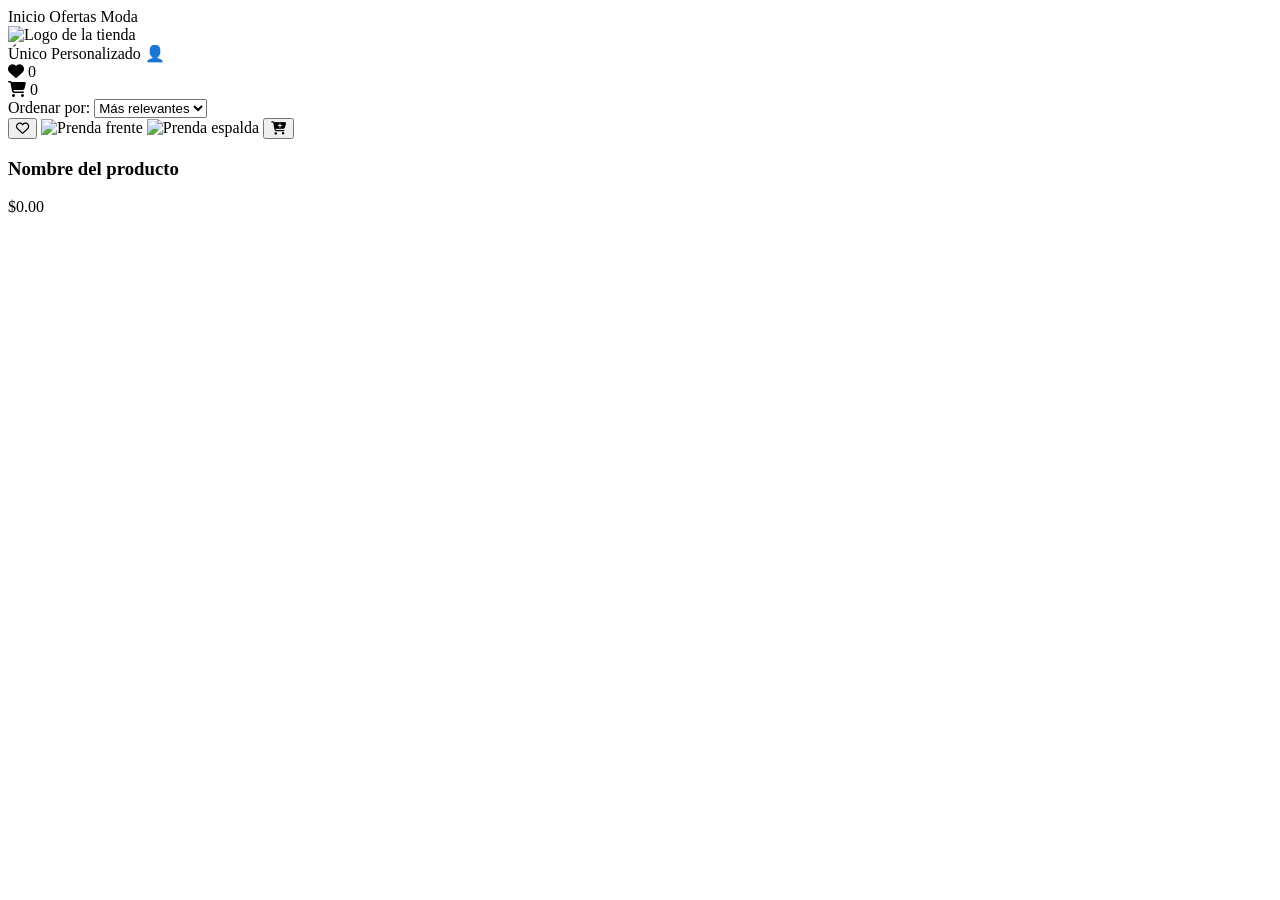
<file: shop/src/main/resources/templates/index.html>
<!DOCTYPE html>
<html lang="es" xmlns:th="http://www.thymeleaf.org">

<head>
  <meta charset="UTF-8">
  <meta name="viewport" content="width=device-width, initial-scale=1.0">
  <title>Header Metallic</title>
  <link rel="stylesheet" href="https://cdnjs.cloudflare.com/ajax/libs/font-awesome/6.5.1/css/all.min.css">
  <link rel="stylesheet" th:href="@{/css/styles.css}">
</head>

<body>

  <header class="navbar-metallic">
    <div class="nav-container">

      <nav class="nav-section nav-left">
        <a th:href="@{/index}" class="nav-item">Inicio</a>
        <span class="divider"></span>
        <a th:href="@{/ofertas}" class="nav-item">Ofertas</a>
        <span class="divider"></span>
        <a th:href="@{/moda}" class="nav-item">Moda</a>
      </nav>

      <div class="logo-wrapper">
        <div class="logo-circle">
          <img th:src="@{/Imagenes/Logo.png}" alt="Logo de la tienda" class="logo-img">
        </div>
      </div>

      <nav class="nav-section nav-right">
        <a th:href="@{/unico}" class="nav-item">Único</a>
        <span class="divider"></span>
        <a th:href="@{/personalizado}" class="nav-item">Personalizado</a>

        <a th:href="@{/login}" id="user-icon" class="nav-item user-login-btn user-avatar-link">
          <span class="user-avatar">👤</span>
        </a>

        <span class="divider"></span>

        <div class="header-actions">
          <a th:href="@{/wishlist}" class="wishlist-header-btn" title="Ver mis Favoritos">
            <i class="fa-solid fa-heart"></i>
            <span class="wishlist-badge" id="wishlist-count">0</span>
          </a>

          <div class="cart-icon-container">
            <a th:href="@{/carrito}" class="cart-header-btn" title="Ver Carrito">
              <i class="fa-solid fa-cart-shopping"></i>
              <span class="cart-badge" id="cart-count">0</span>
            </a>
          </div>
        </div>
      </nav>

    </div>
  </header>

  <section class="products-container">

    <div class="barra-superior-productos">


      <div class="contador-productos"></div>

      <div class="contenedor-ordenar">
        <label for="selectOrdenar">Ordenar por:</label>
        <select id="selectOrdenar" class="select-ordenar">
          <option value="relevantes">Más relevantes</option>
          <option value="precio-bajo">Menor precio</option>
          <option value="precio-alto">Mayor precio</option>
          <option value="novedades">Novedades</option>
          <option value="mas-vendidos">Más vendidos</option>
        </select>
      </div>
    </div>

    <div class="main-content-layout">

      <div class="products-grid" id="products-grid">
        <article class="tarjeta-producto" th:each="p : ${productos}" th:data-producto-id="${p.id}"
          th:data-variante-id="${p.variantes != null and !p.variantes.isEmpty() ? p.variantes[0].id : 1}"
          th:data-genero="${p.genero != null ? p.genero.name().toLowerCase() : ''}"
          th:data-estado="${p.esNovedad ? 'novedades' : (p.esOferta ? 'ofertas' : 'normal')}"
          th:data-categoria="${p.categoria != null ? p.categoria.toLowerCase() : ''}" th:data-precio="${p.precioFinal}"
          th:data-corte="${p.tipoCorte != null ? p.tipoCorte.name().toLowerCase() : ''}"
          th:data-material="${p.materialPrincipal != null ? p.materialPrincipal.toLowerCase() : ''}"
          th:data-estampado="${p.tipoEstampado != null ? p.tipoEstampado.name().toLowerCase() : ''}"
          th:data-temporada="${p.temporada != null ? p.temporada.name().toLowerCase() : ''}">

          <div class="product-image-box">
            <button class="action-btn wishlist-btn" title="Añadir a Favoritos" type="button">
              <i class="fa-regular fa-heart"></i>
            </button>

            <img th:if="${p.imagenFrente != null and !p.imagenFrente.isEmpty()}" th:src="${p.imagenFrente}"
              alt="Prenda frente" class="product-png product-front" />

            <img th:if="${p.imagenEspalda != null and !p.imagenEspalda.isEmpty()}" th:src="${p.imagenEspalda}"
              alt="Prenda espalda" class="product-png product-back" />

            <button class="action-btn add-to-cart-btn" title="Añadir al Carrito" type="button">
              <i class="fa-solid fa-cart-plus"></i>
            </button>
          </div>

          <div class="product-info">
            <h3 class="product-name" th:text="${p.nombre}">Nombre del producto</h3>
            <span class="product-price" th:text="${'$' + p.precioFinal}">$0.00</span>
          </div>
        </article>
      </div>

    </div>
  </section>

  <script th:src="@{/js/E-commerce.js}"></script>

</body>

</html>
</file>
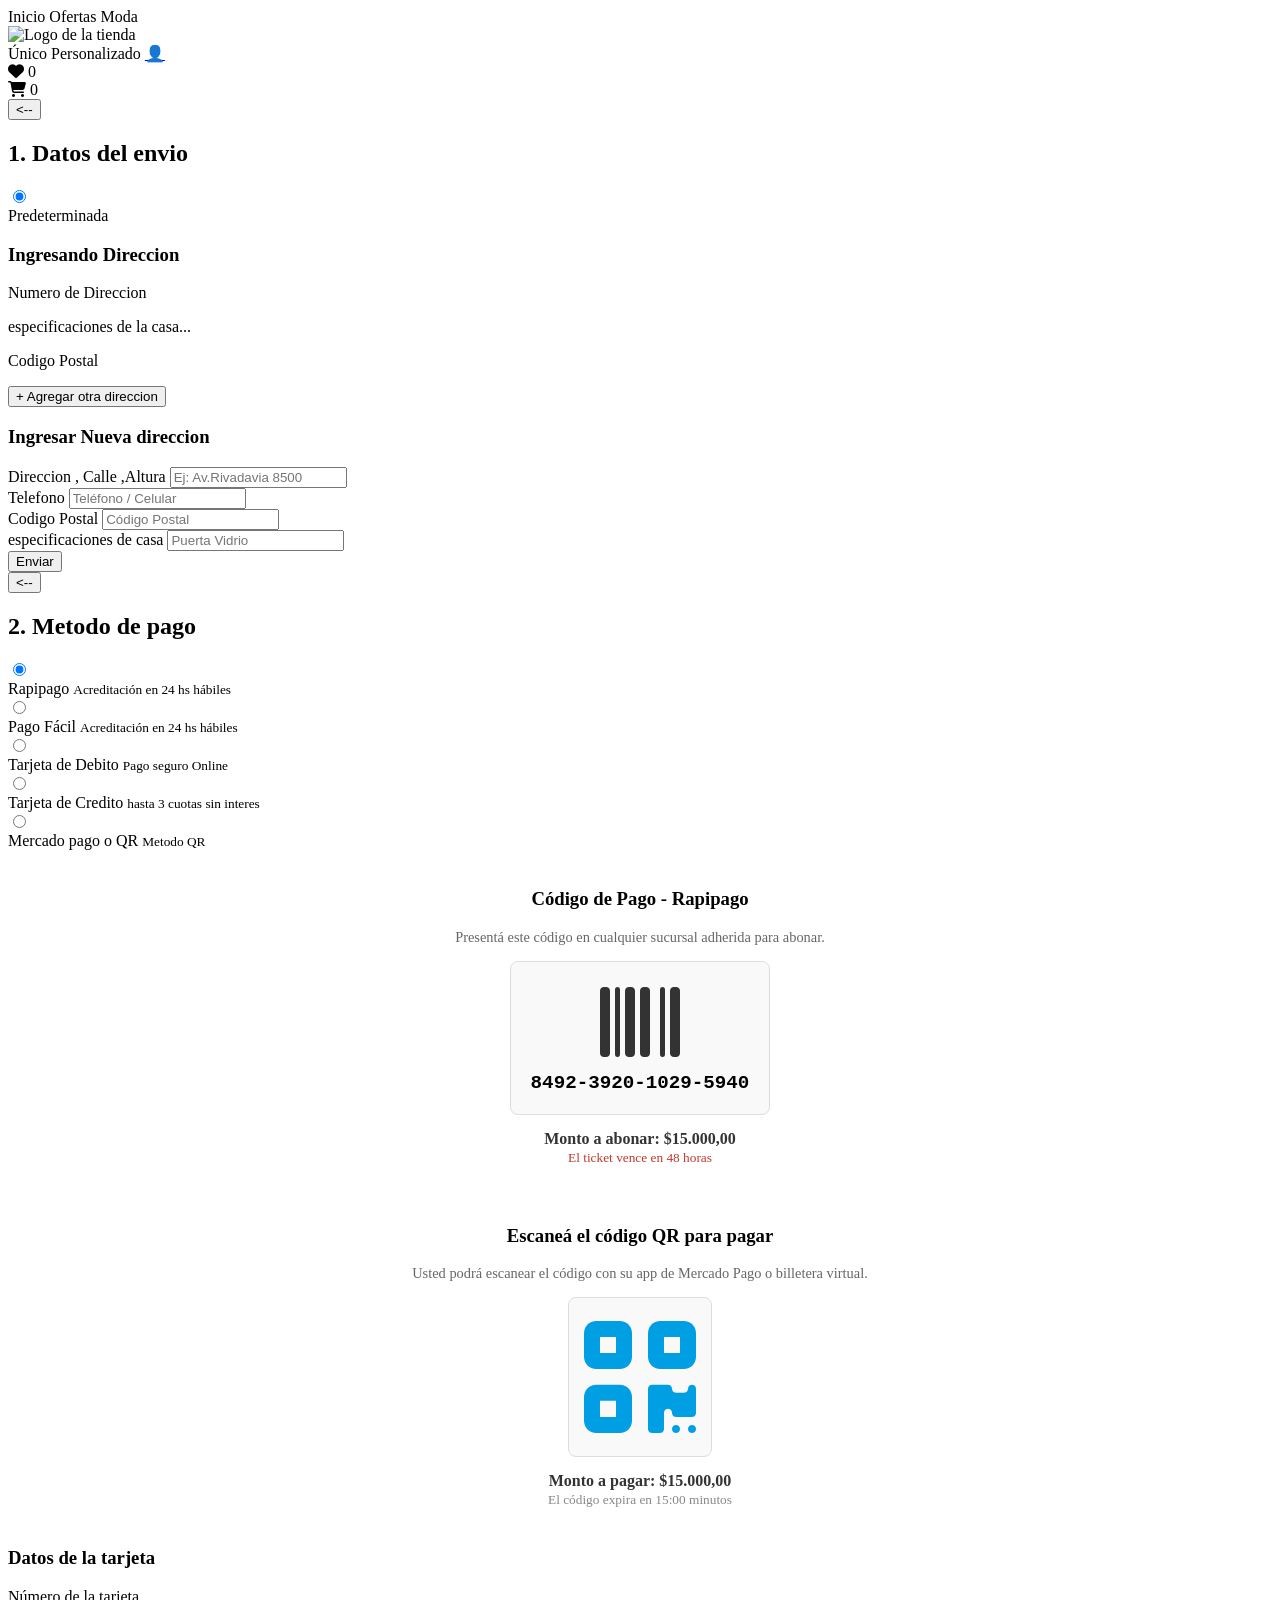
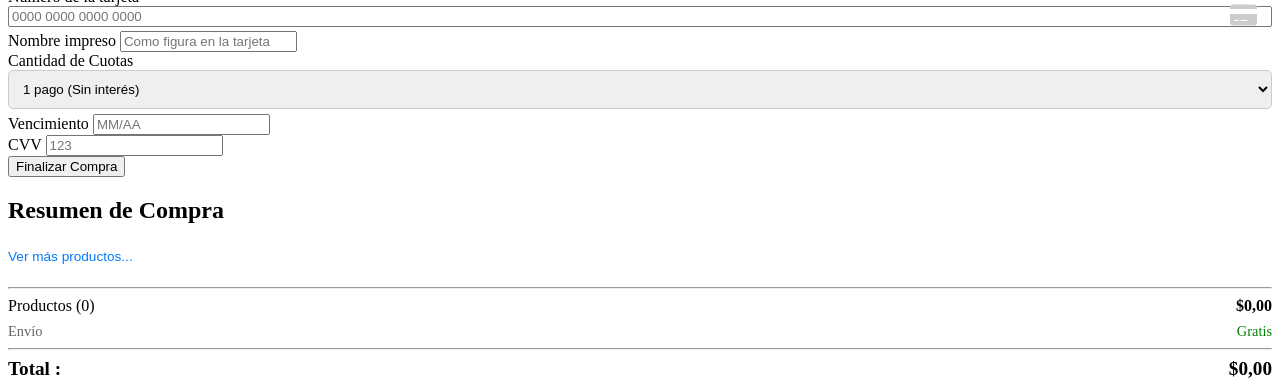
<file: shop/src/main/resources/templates/checkout.html>
<!DOCTYPE html>
<html lang="es">

<head>
    <meta charset="UTF-8">
    <meta name="viewport" content="width=device-width, initial-scale=1.0">
    <title>Sistema de pago</title>
    <link rel="stylesheet" href="https://cdnjs.cloudflare.com/ajax/libs/font-awesome/6.5.1/css/all.min.css">
    <link rel="stylesheet" th:href="@{/css/styles.css}">
    <link rel="stylesheet" th:href="@{/css/checkout.css}">
</head>

<body>
    <header class="navbar-metallic">
        <div class="nav-container">
            <nav class="nav-section nav-left">
                <a th:href="@{/index}" class="nav-item">Inicio</a>
                <span class="divider"></span>
                <a th:href="@{/ofertas}" class="nav-item">Ofertas</a>
                <span class="divider"></span>
                <a th:href="@{/moda}" class="nav-item">Moda</a>
            </nav>

            <div class="logo-wrapper">
                <div class="logo-circle">
                    <img th:src="@{/Imagenes/Logo.png}" alt="Logo de la tienda" class="logo-img">
                </div>
            </div>

            <nav class="nav-section nav-right">
                <a th:href="@{/unico}" class="nav-item">Único</a>
                <span class="divider"></span>
                <a th:href="@{/personalizado}" class="nav-item">Personalizado</a>
                <a href="#" id="user-icon" class="nav-item user-login-btn">
                    <span class="user-avatar">👤</span>
                </a>
                <span class="divider"></span>

                <div class="header-actions">
                    <a th:href="@{/wishlist}" class="wishlist-header-btn" title="Ver mis Favoritos">
                        <i class="fa-solid fa-heart"></i>
                        <span class="wishlist-badge" id="wishlist-count">0</span>
                    </a>

                    <div class="cart-icon-container">
                        <a th:href="@{/carrito}" class="cart-header-btn" title="Ver Carrito">
                            <i class="fa-solid fa-cart-shopping"></i>
                            <span class="cart-badge" id="cart-count">0</span>
                        </a>
                    </div>
                </div>
            </nav>
        </div>
    </header>

    <main class="checkout-container">
        <section class="checkout-forms">

            <div class="checkout-card" id="card-envio">
                <button class="atras" id="btn-atras" type="button"> <-- </button>
                        <h2>1. Datos del envio</h2>

                        <div class="direcciones-grid">
                            <label class="direccion-card checked">
                                <input type="radio" name="opcion-direccion" value="registrada" checked>
                                <div class="direccion-info">
                                    <span class="tag-predeterminada">Predeterminada</span>
                                    <h3>Ingresando Direccion</h3>
                                    <p>Numero de Direccion</p>
                                    <p>especificaciones de la casa...</p>
                                    <p>Codigo Postal</p>
                                </div>
                            </label>

                            <button type="button" id="btn-nueva-direccion" class="direccion-card-btn">
                                <span class="icon-mas">+</span>
                                <span>Agregar otra direccion</span>
                            </button>
                        </div>

                        <div class="form-nueva-dir oculto" id="seccion-nueva-dir">
                            <h3>Ingresar Nueva direccion</h3>
                            <div class="form-grid">
                                <div class="form-group">
                                    <label for="calle"> Direccion , Calle ,Altura</label>
                                    <input type="text" id="calle" placeholder="Ej: Av.Rivadavia 8500">
                                </div>
                                <div class="form-group">
                                    <label for="telefono">Telefono</label>
                                    <input type="text" id="telefono" placeholder="Teléfono / Celular">
                                </div>
                                <div class="form-group">
                                    <label for="codPostal"> Codigo Postal</label>
                                    <input type="text" id="codPostal" placeholder="Código Postal">
                                </div>

                                <div class="form-group">
                                    <label for="especificaciones-casa"> especificaciones de casa</label>
                                    <input type="text" id="especificaciones-casa" placeholder="Puerta Vidrio">
                                </div>
                            </div>
                        </div>

                        <button class="enviar" type="button" id="btn-enviar-envio">Enviar</button>
            </div>

            <div class="checkout-card oculto" id="card-pago">
                <button class="atras" id="btn-volver-envio" type="button"> <-- </button>
                        <h2>2. Metodo de pago</h2>

                        <div class="pago-opciones">
                            <label class="pago-box">
                                <input type="radio" name="metodo-pago" value="RAPIPAGO" checked>
                                <div class="pago-content">
                                    <span>Rapipago</span>
                                    <small>Acreditación en 24 hs hábiles</small>
                                </div>
                            </label>

                            <label class="pago-box">
                                <input type="radio" name="metodo-pago" value="PAGOFACIL">
                                <div class="pago-content">
                                    <span>Pago Fácil</span>
                                    <small>Acreditación en 24 hs hábiles</small>
                                </div>
                            </label>

                            <label class="pago-box">
                                <input type="radio" name="metodo-pago" value="DEBITO">
                                <div class="pago-content">
                                    <span>Tarjeta de Debito</span>
                                    <small>Pago seguro Online</small>
                                </div>
                            </label>

                            <label class="pago-box">
                                <input type="radio" name="metodo-pago" value="CREDITO">
                                <div class="pago-content">
                                    <span>Tarjeta de Credito</span>
                                    <small>hasta 3 cuotas sin interes</small>
                                </div>
                            </label>

                            <label class="pago-box">
                                <input type="radio" name="metodo-pago" value="QR">
                                <div class="pago-content">
                                    <span>Mercado pago o QR</span>
                                    <small>Metodo QR </small>
                                </div>
                            </label>
                        </div>

                        <div class="form-tarjeta" id="seccion-efectivo" style="text-align: center; padding: 20px;">
                            <h3 id="titulo-red-efectivo">Código de Pago - Rapipago</h3>
                            <p style="color: #666; font-size: 0.9rem; margin-bottom: 15px;">Presentá este código en
                                cualquier sucursal adherida para abonar.</p>

                            <div
                                style="background: #f9f9f9; padding: 20px; border-radius: 8px; display: inline-block; border: 1px solid #ddd;">
                                <i class="fa-solid fa-barcode" style="font-size: 5rem; color: #333;"></i>
                                <span id="codigo-barras-texto"
                                    style="font-family: monospace; font-size: 1.2rem; font-weight: bold; display: block; margin-top: 10px; color: #000;">8492-3920-1029-5940</span>
                            </div>

                            <div style="margin-top: 15px;">
                                <span style="font-weight: bold; color: #333; display: block;">Monto a abonar:
                                    $15.000,00</span>
                                <small style="color: #c0392b;">El ticket vence en 48 horas</small>
                            </div>
                        </div>

                        <div class="form-tarjeta oculto" id="seccion-qr" style="text-align: center; padding: 20px;">
                            <h3>Escaneá el código QR para pagar</h3>
                            <p style="color: #666; font-size: 0.9rem; margin-bottom: 15px;">Usted podrá escanear el
                                código con su app de Mercado Pago o billetera virtual.</p>
                            <div
                                style="background: #f9f9f9; padding: 15px; border-radius: 8px; display: inline-block; border: 1px solid #ddd;">
                                <i class="fa-solid fa-qrcode" style="font-size: 8rem; color: #009ee3;"></i>
                            </div>
                            <div style="margin-top: 15px;">
                                <span style="font-weight: bold; color: #333; display: block;">Monto a pagar:
                                    $15.000,00</span>
                                <small style="color: #888;">El código expira en 15:00 minutos</small>
                            </div>
                        </div>

                        <div class="form-tarjeta oculto" id="formulario-tarjeta">
                            <h3>Datos de la tarjeta</h3>

                            <div class="form-grid">
                                <div class="form-group full-width">
                                    <label for="numero-tarjeta">Número de la tarjeta</label>
                                    <div style="position: relative; display: flex; align-items: center;">
                                        <input type="text" id="numero-tarjeta" placeholder="0000 0000 0000 0000"
                                            maxlength="19" style="width: 100%; padding-right: 45px;">
                                        <span id="icono-tarjeta-marca"
                                            style="position: absolute; right: 15px; font-size: 1.5rem; color: #ccc;">
                                            <i class="fa-solid fa-credit-card"></i>
                                        </span>
                                    </div>
                                    <small id="tipo-tarjeta-detectada"
                                        style="font-weight: bold; color: #555; display: block; margin-top: 4px;"></small>
                                </div>

                                <div class="form-group full-width">
                                    <label for="nombre-tarjeta">Nombre impreso</label>
                                    <input type="text" id="nombre-tarjeta" placeholder="Como figura en la tarjeta">
                                </div>

                                <div class="form-group full-width oculto" id="seccion-cuotas">
                                    <label for="select-cuotas">Cantidad de Cuotas</label>
                                    <select id="select-cuotas" class="form-control"
                                        style="width: 100%; padding: 10px; border-radius: 5px; border: 1px solid #ccc;">
                                        <option value="1">1 pago (Sin interés)</option>
                                        <option value="3">3 cuotas sin interés</option>
                                        <option value="6">6 cuotas</option>
                                        <option value="12">12 cuotas</option>
                                    </select>
                                    <small id="resumen-cuotas-texto"
                                        style="color: #666; display: block; margin-top: 5px;"></small>
                                </div>

                                <div class="form-group">
                                    <label for="vencimiento">Vencimiento</label>
                                    <input type="text" id="vencimiento" placeholder="MM/AA" maxlength="5">
                                </div>

                                <div class="form-group">
                                    <label for="cvv">CVV</label>
                                    <input type="password" id="cvv" placeholder="123" maxlength="4">
                                </div>
                            </div>
                        </div>

                        <button class="enviar" type="button" id="btn-finalizar-compra"> Finalizar Compra </button>
            </div>

        </section>

        <aside class="checkout-summary">
            <div class="summary-card">
                <h2>Resumen de Compra</h2>

                <div class="summary-items" id="summary-items-container">
                </div>

                <button type="button" id="btn-toggle-productos" class="oculto"
                    style="background: none; border: none; color: #007bff; cursor: pointer; padding: 5px 0; font-size: 0.85rem; margin-bottom: 10px;">
                    Ver más productos...
                </button>

                <hr>

                <div class="summary-item" style="display: flex; justify-content: space-between; margin-bottom: 8px;">
                    <span id="cantidad-productos-texto">Productos (0)</span>
                    <strong id="subtotal-texto">$0,00</strong>
                </div>

                <div class="summary-item"
                    style="display: flex; justify-content: space-between; margin-bottom: 8px; color: #666; font-size: 0.9rem;">
                    <span>Envío</span>
                    <span style="color: green;">Gratis</span>
                </div>

                <hr>

                <div class="total-row final"
                    style="display: flex; justify-content: space-between; font-size: 1.2rem; font-weight: bold;">
                    <span>Total : </span>
                    <strong id="total-final-texto">$0,00</strong>
                </div>
            </div>
        </aside>
    </main>
    <script th:src="@{/js/E-commerce.js}"></script>
    <script th:src="@{/js/descripcion.js}"></script>
    <script th:src="@{/js/checkout.js}"></script>

</body>

</html>
</file>
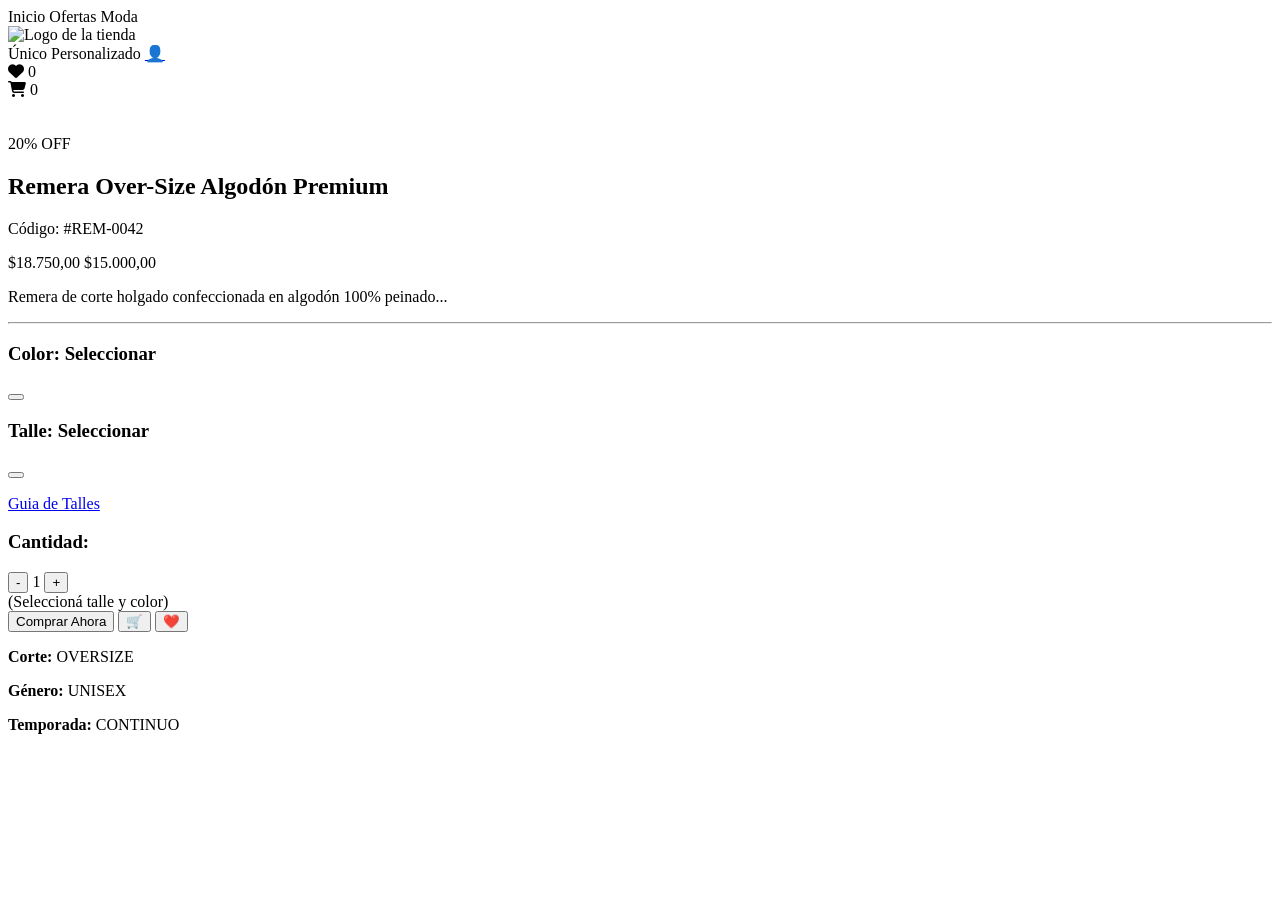
<file: shop/src/main/resources/templates/descripcion.html>
<!DOCTYPE html>
<html lang="es" xmlns:th="http://www.thymeleaf.org">

<head>
    <meta charset="UTF-8">
    <meta name="viewport" content="width=device-width, initial-scale=1.0">
    <title th:text="${producto.nombre} + ' - Tu Tienda de Ropa'">Detalle del Producto - Tu Tienda de Ropa</title>
    <link rel="stylesheet" href="https://cdnjs.cloudflare.com/ajax/libs/font-awesome/6.5.1/css/all.min.css">
    <link rel="stylesheet" th:href="@{/css/descripcion.css}">
    <link rel="stylesheet" th:href="@{/css/styles.css}">
</head>

<body>
    <header class="navbar-metallic">
        <div class="nav-container">

            <nav class="nav-section nav-left">
                <a th:href="@{/index}" class="nav-item">Inicio</a>
                <span class="divider"></span>
                <a th:href="@{/ofertas}" class="nav-item">Ofertas</a>
                <span class="divider"></span>
                <a th:href="@{/moda}" class="nav-item">Moda</a>
            </nav>

            <div class="logo-wrapper">
                <div class="logo-circle">
                    <img th:src="@{/Imagenes/Logo.png}" alt="Logo de la tienda" class="logo-img">
                </div>
            </div>

            <nav class="nav-section nav-right">
                <a th:href="@{/unico}" class="nav-item">Único</a>
                <span class="divider"></span>
                <a th:href="@{/personalizado}" class="nav-item">Personalizado</a>
                <a href="#" id="user-icon" class="nav-item user-login-btn">
                    <span class="user-avatar">👤</span>
                </a>
                <span class="divider"></span>

                <div class="header-actions">
                    <a th:href="@{/wishlist}" class="wishlist-header-btn" title="Ver mis Favoritos">
                        <i class="fa-solid fa-heart"></i>
                        <span class="wishlist-badge" id="wishlist-count">0</span>
                    </a>

                    <div class="cart-icon-container">
                        <a th:href="@{/carrito}" class="cart-header-btn" title="Ver Carrito">
                            <i class="fa-solid fa-cart-shopping"></i>
                            <span class="cart-badge" id="cart-count">0</span>
                        </a>
                    </div>
                </div>
            </nav>

        </div>
    </header>


    <main class="producto-detalle-container" th:data-producto-id="${producto.id}">

        <section class="producto-galeria">
            <div class="imagen-principal-container">
                <img id="foto-principal"
                    th:src="${producto.imagenFrente != null ? producto.imagenFrente : '/Imagenes/frente-removebg-preview.png'}"
                    th:alt="${producto.nombre}">
            </div>

            <div class="imagenes-miniaturas">
                <img th:if="${producto.imagenFrente != null}" class="miniatura activa" th:src="${producto.imagenFrente}"
                    th:alt="${producto.nombre + ' frente'}">

                <img th:if="${producto.imagenEspalda != null and !producto.imagenEspalda.isEmpty()}" class="miniatura"
                    th:src="${producto.imagenEspalda}" th:alt="${producto.nombre + ' espalda'}">
            </div>
        </section>

        <section class="producto-info">

            <div class="info-cabecera">
                <span class="tag-oferta" th:if="${producto.porcentajeDescuento > 0}"
                    th:text="${producto.porcentajeDescuento + '% OFF'}">20% OFF</span>
                <h1 th:text="${producto.nombre}">Remera Over-Size Algodón Premium</h1>
                <p class="sku" th:text="'Código: #REM-' + ${producto.id}">Código: #REM-0042</p>
            </div>

            <div class="info-precios">
                <span class="precio-viejo" th:if="${producto.porcentajeDescuento > 0}"
                    th:text="${'$' + producto.precioBase}">$18.750,00</span>
                <span class="precio-actual" th:text="${'$' + producto.getPrecioFinal()}">$15.000,00</span>
            </div>

            <p class="info-descripcion" th:text="${producto.descripcion}">
                Remera de corte holgado confeccionada en algodón 100% peinado...
            </p>

            <hr class="divisor">

            <div class="selector-grupo">
                <h3>Color: <span id="color-seleccionado">Seleccionar</span></h3>
                <div class="opciones-colores">
                    <button type="button" class="color-circulo" th:each="v, iterStat : ${producto.variantes}"
                        th:classappend="${iterStat.index == 0} ? 'activo'"
                        th:style="'background-color: ' + ${v.colorHex} + ';'" th:data-color="${v.color}"
                        th:title="${v.color}">
                    </button>
                </div>
            </div>

            <div class="selector-grupo">
                <h3>Talle: <span id="talle-seleccionado">Seleccionar</span></h3>
                <div class="opciones-talles">
                    <button type="button" class="talle-boton" th:each="v, iterStat : ${producto.variantes}"
                        th:classappend="${iterStat.index == 0} ? 'activo'" th:text="${v.talle}"
                        th:data-stock="${v.stock}">
                    </button>
                </div>
                <a href="#">
                    <p> Guia de Talles</p>
                </a>
            </div>

            <div class="selector-grupo cantidad-bloque">
                <h3>Cantidad:</h3>
                <div class="cantidad-control">
                    <button type="button" id="btn-restar">-</button>
                    <span id="cantidad-numero">1</span>
                    <button type="button" id="btn-sumar">+</button>
                </div>
                <span class="stock-disponible" id="stock-texto">(Seleccioná talle y color)</span>
            </div>

            <div class="acciones-compra">
                <button type="button" id="btn-comprar" class="btn-comprar"> Comprar Ahora </button>
                <button type="button" id="btn-agregar-carrito" class="btn-principal">🛒</button>
                <button type="button" id="btn-favorito" class="btn-corazon" title="Añadir a favoritos">❤️</button>
            </div>

            <div class="especificaciones-tecnicas">
                <p><strong>Corte:</strong> <span th:text="${producto.tipoCorte}">OVERSIZE</span></p>
                <p><strong>Género:</strong> <span th:text="${producto.genero}">UNISEX</span></p>
                <p><strong>Temporada:</strong> <span th:text="${producto.temporada}">CONTINUO</span></p>
            </div>

        </section>

    </main>

    <script th:src="@{/js/E-commerce.js}"></script>
    <script th:src="@{/js/descripcion.js}"></script>
</body>

</html>
</file>
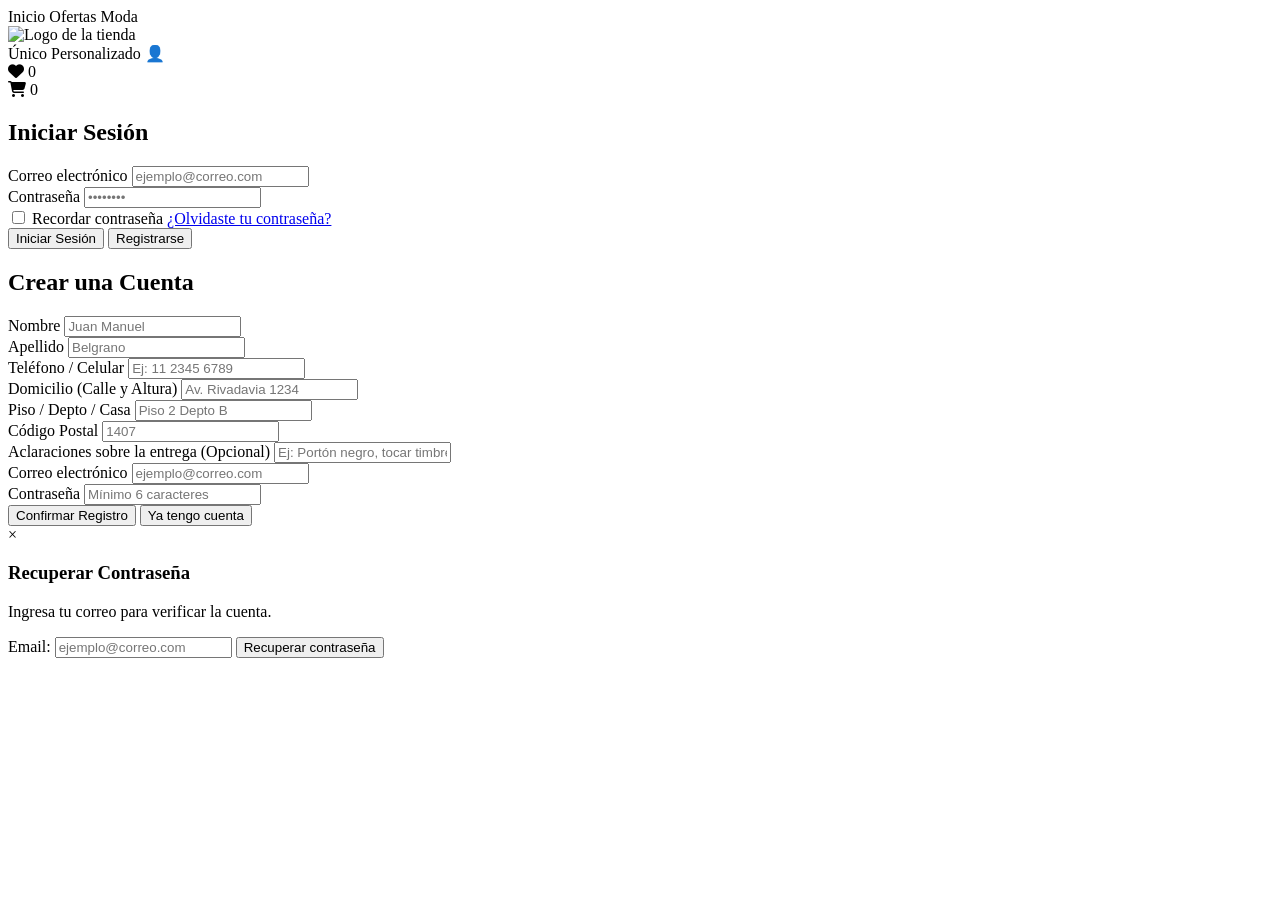
<file: shop/src/main/resources/templates/login.html>
<!DOCTYPE html>
<html lang="es">

<head>
  <meta charset="UTF-8">
  <meta name="viewport" content="width=device-width, initial-scale=1.0">
  <title>Header Metallic</title>
  <link rel="stylesheet" href="https://cdnjs.cloudflare.com/ajax/libs/font-awesome/6.5.1/css/all.min.css">
  <link rel="stylesheet" th:href="@{/css/styles.css}">
</head>

<body>

  <header class="navbar-metallic">
    <div class="nav-container">

      <nav class="nav-section nav-left">
        <a th:href="@{/index}" class="nav-item">Inicio</a>
        <span class="divider"></span>
        <a th:href="@{/ofertas}" class="nav-item">Ofertas</a>
        <span class="divider"></span>
        <a th:href="@{/moda}" class="nav-item">Moda</a>
      </nav>

      <div class="logo-wrapper">
        <div class="logo-circle">
          <img th:src="@{/Imagenes/Logo.png}" alt="Logo de la tienda" class="logo-img">
        </div>
      </div>

      <nav class="nav-section nav-right">
        <a th:href="@{/unico}" class="nav-item">Único</a>
        <span class="divider"></span>
        <a th:href="@{/personalizado}" class="nav-item">Personalizado</a>
        <a th:href="@{/login}" class="nav-item user-login-btn" id="user-icon">
          <span class="user-avatar">👤</span>
        </a>
        <span class="divider"></span>

        <div class="header-actions">
          <a th:href="@{/wishlist}" class="wishlist-header-btn" title="Ver mis Favoritos">
            <i class="fa-solid fa-heart"></i>
            <span class="wishlist-badge" id="wishlist-count">0</span>
          </a>

          <div class="cart-icon-container">
            <a th:href="@{/carrito}" class="cart-header-btn" title="Ver Carrito">
              <i class="fa-solid fa-cart-shopping"></i>
              <span class="cart-badge" id="cart-count">0</span>
            </a>
          </div>
        </div>
      </nav>

    </div>
  </header>

  <div class="login-container">

    <form class="login-card" id="form-login-view">
      <h2>Iniciar Sesión</h2>

      <div class="input-group">
        <label for="email">Correo electrónico</label>
        <input type="email" id="email" placeholder="ejemplo@correo.com" required>
      </div>

      <div class="input-group">
        <label for="password">Contraseña</label>
        <input type="password" id="password" placeholder="••••••••" required>
      </div>

      <div class="options-group">
        <label class="remember-me">
          <input type="checkbox" id="remember">
          <span>Recordar contraseña</span>
        </label>
        <a href="javascript:void(0)" class="forgot-link" id="open-recovery">¿Olvidaste tu contraseña?</a>
      </div>

      <div class="actions-group">
        <button type="submit" class="btn btn-login">Iniciar Sesión</button>
        <button type="button" class="btn btn-register" id="go-to-register">Registrarse</button>
      </div>
    </form>

    <form class="login-card oculto" id="form-register-view">
      <h2>Crear una Cuenta</h2>

      <div class="form-scroll-container">
        <div class="input-row-twin">
          <div class="input-group">
            <label for="reg-nombre">Nombre</label>
            <input type="text" id="reg-nombre" placeholder="Juan Manuel" required>
          </div>
          <div class="input-group">
            <label for="reg-apellido">Apellido</label>
            <input type="text" id="reg-apellido" placeholder="Belgrano" required>
          </div>
        </div>

        <div class="input-group">
          <label for="reg-telefono">Teléfono / Celular</label>
          <input type="tel" id="reg-telefono" placeholder="Ej: 11 2345 6789" required>
        </div>

        <div class="input-group">
          <label for="reg-domicilio">Domicilio (Calle y Altura)</label>
          <input type="text" id="reg-domicilio" placeholder="Av. Rivadavia 1234" required>
        </div>

        <div class="input-row-twin">
          <div class="input-group">
            <label for="reg-piso">Piso / Depto / Casa</label>
            <input type="text" id="reg-piso" placeholder="Piso 2 Depto B">
          </div>
          <div class="input-group">
            <label for="reg-cp">Código Postal</label>
            <input type="text" id="reg-cp" placeholder="1407" required>
          </div>
        </div>

        <div class="input-group">
          <label for="reg-descripcion">Aclaraciones sobre la entrega (Opcional)</label>
          <input type="text" id="reg-descripcion" placeholder="Ej: Portón negro, tocar timbre que no anda bien...">
        </div>

        <div class="input-group">
          <label for="reg-email">Correo electrónico</label>
          <input type="email" id="reg-email" placeholder="ejemplo@correo.com" required>
        </div>

        <div class="input-group">
          <label for="reg-password">Contraseña</label>
          <input type="password" id="reg-password" placeholder="Mínimo 6 caracteres" required>
        </div>
      </div>

      <div class="actions-group">
        <button type="submit" class="btn btn-login">Confirmar Registro</button>
        <button type="button" class="btn btn-secondary-toggle" id="go-to-login">Ya tengo cuenta</button>
      </div>
    </form>

  </div>

  <div id="recovery-modal" class="modal-overlay">
    <div class="modal-box">
      <span class="close-btn" id="close-recovery-btn">&times;</span>
      <h3>Recuperar Contraseña</h3>
      <p>Ingresa tu correo para verificar la cuenta.</p>

      <form id="recovery-form">
        <div class="input-row">
          <label for="recovery-email">Email:</label>
          <input type="email" id="recovery-email" placeholder="ejemplo@correo.com" required>
          <button type="submit" class="btn-submit">Recuperar contraseña</button>
        </div>
        <p id="recovery-message" class="response-message"></p>
      </form>
    </div>
  </div>

  <script th:src="@{/js/E-commerce.js}"></script>
  <script th:src="@{/js/login.js}"></script>
</body>

</html>
</file>
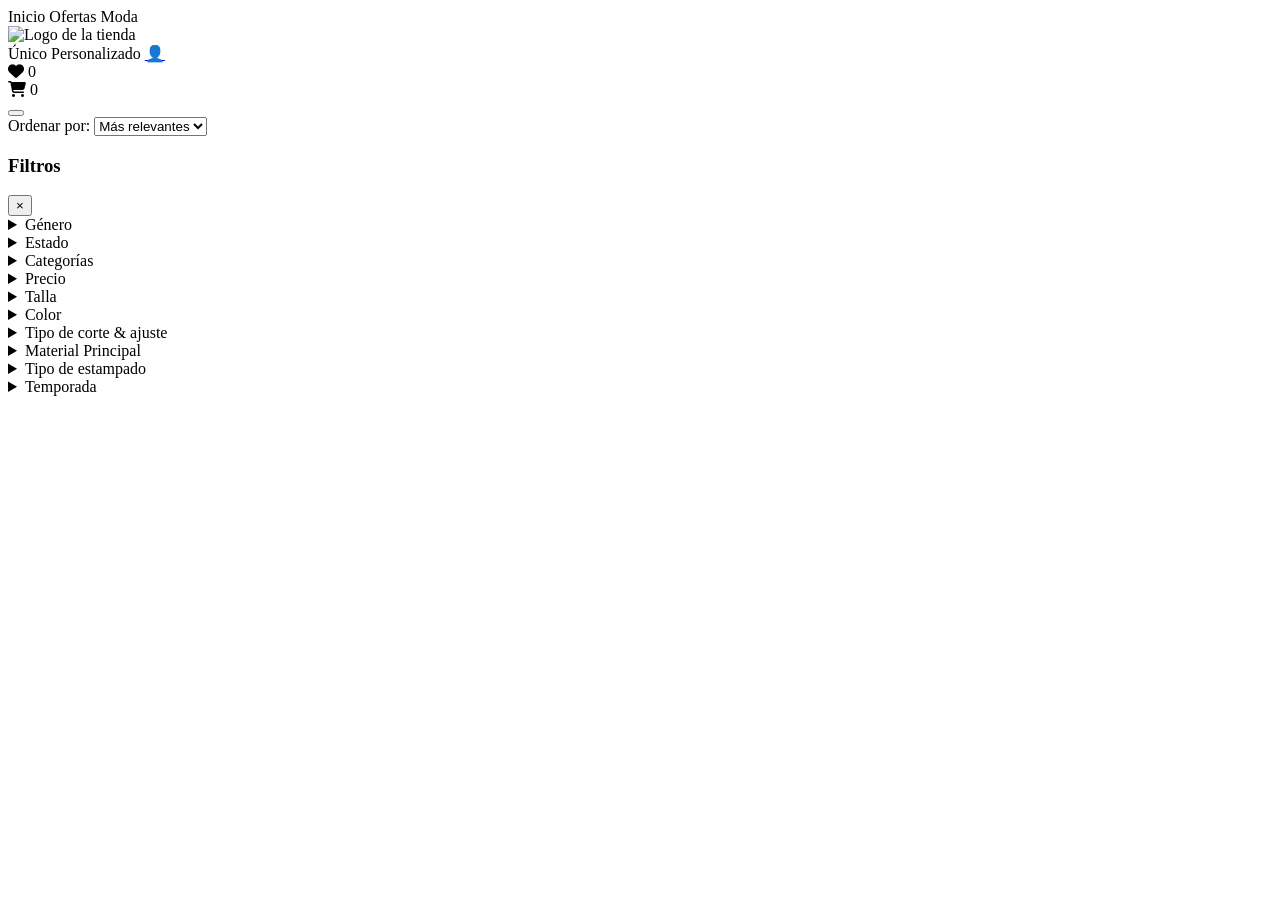
<file: shop/src/main/resources/templates/moda.html>
<!DOCTYPE html>
<html lang="es">

<head>
  <meta charset="UTF-8">
  <meta name="viewport" content="width=device-width, initial-scale=1.0">
  <title>Header Metallic</title>
  <link rel="stylesheet" href="https://cdnjs.cloudflare.com/ajax/libs/font-awesome/6.5.1/css/all.min.css">
  <link rel="stylesheet" th:href="@{/css/styles.css}">
</head>

<body>

  <header class="navbar-metallic">
    <div class="nav-container">

      <nav class="nav-section nav-left">
        <a th:href="@{/index}" class="nav-item">Inicio</a>
        <span class="divider"></span>
        <a th:href="@{/ofertas}" class="nav-item">Ofertas</a>
        <span class="divider"></span>
        <a th:href="@{/}" class="nav-item">Moda</a>
      </nav>

      <div class="logo-wrapper">
        <div class="logo-circle">
          <img th:src="@{/Imagenes/Logo.png}" alt="Logo de la tienda" class="logo-img">
        </div>
      </div>

      <nav class="nav-section nav-right">
        <a th:href="@{/unico}" class="nav-item">Único</a>
        <span class="divider"></span>
        <a th:href="@{/personalizado}" class="nav-item">Personalizado</a>
        <a href="#" id="user-icon" class="nav-item user-login-btn">
          <span class="user-avatar">👤</span>
        </a>
        <span class="divider"></span>

        <div class="header-actions">
          <a th:href="@{/wishlist}" class="wishlist-header-btn" title="Ver mis Favoritos">
            <i class="fa-solid fa-heart"></i>
            <span class="wishlist-badge" id="wishlist-count">0</span>
          </a>

          <div class="cart-icon-container">
            <a th:href="@{/carrito}" class="cart-header-btn" title="Ver Carrito">
              <i class="fa-solid fa-cart-shopping"></i>
              <span class="cart-badge" id="cart-count">0</span>
            </a>
          </div>
        </div>
      </nav>

    </div>
  </header>

  <section class="products-container">

    <div class="barra-superior-productos">
      <button class="btn-menu-filtros" aria-label="Abrir filtros">
        <span></span>
        <span></span>
        <span></span>
      </button>

      <div class="contador-productos"></div>

      <div class="contenedor-ordenar">
        <label for="selectOrdenar">Ordenar por:</label>
        <select id="selectOrdenar" class="select-ordenar">
          <option value="relevantes">Más relevantes</option>
          <option value="precio-bajo">Menor precio</option>
          <option value="precio-alto">Mayor precio</option>
          <option value="novedades">Novedades</option>
          <option value="mas-vendidos">Más vendidos</option>
        </select>
      </div>
    </div>

    <div class="main-content-layout">

      <aside class="sidebar-filtros" id="sidebarFiltros">
        <div class="sidebar-header">
          <h3>Filtros</h3>
          <button class="btn-cerrar-filtros" id="btnCerrarFiltros">&times;</button>
        </div>

        <div class="sidebar-contenido">
          <details class="grupo-filtro">
            <summary class="filtro-titulo">Género</summary>
            <div class="lista-opciones">
              <label><input type="checkbox"> Mujer</label>
              <label><input type="checkbox"> Hombre</label>
              <label><input type="checkbox"> Niños</label>
              <label><input type="checkbox"> Niñas</label>
              <label><input type="checkbox"> Bebés</label>
            </div>
          </details>

          <details class="grupo-filtro">
            <summary class="filtro-titulo">Estado</summary>
            <div class="lista-opciones">
              <label><input type="checkbox"> Ofertas</label>
              <label><input type="checkbox"> Novedades</label>
              <label><input type="checkbox"> Más vendidos</label>
            </div>
          </details>

          <details class="grupo-filtro">
            <summary class="filtro-titulo">Categorías</summary>
            <div class="lista-opciones">
              <label><input type="checkbox"> Remeras</label>
              <label><input type="checkbox"> Pantalones</label>
              <label><input type="checkbox"> Camperas</label>
            </div>
          </details>

          <details class="grupo-filtro">
            <summary class="filtro-titulo">Precio</summary>
            <div class="precio-cajas">
              <input type="number" placeholder="Mínimo" min="0" class="input-precio">
              <span>-</span>
              <input type="number" placeholder="Máximo" min="0" class="input-precio">
            </div>
          </details>

          <details class="grupo-filtro">
            <summary class="filtro-titulo">Talla</summary>
            <div class="grilla-tallas">
              <button type="button" class="btn-talla">XXS</button>
              <button type="button" class="btn-talla">XS</button>
              <button type="button" class="btn-talla">S</button>
              <button type="button" class="btn-talla">M</button>
              <button type="button" class="btn-talla">L</button>
              <button type="button" class="btn-talla">XL</button>
              <button type="button" class="btn-talla">XXL</button>
              <button type="button" class="btn-talla">XXXL</button>
              <button type="button" class="btn-talla">Unitalla</button>
            </div>
          </details>

          <details class="grupo-filtro">
            <summary class="filtro-titulo">Color</summary>
            <div class="grilla-colores">
              <span class="circulo-color color-negro" title="Negro"></span>
              <span class="circulo-color color-blanco" title="Blanco"></span>
              <span class="circulo-color color-rojo" title="Rojo"></span>
              <span class="circulo-color color-azul" title="Azul"></span>
              <span class="circulo-color color-verde" title="Verde"></span>
              <span class="circulo-color color-gris" title="Gris"></span>
            </div>
          </details>

          <details class="grupo-filtro">
            <summary class="filtro-titulo">Tipo de corte & ajuste</summary>
            <div class="lista-opciones">
              <label><input type="checkbox"> Regular</label>
              <label><input type="checkbox"> Suelto</label>
              <label><input type="checkbox"> Oversized</label>
              <label><input type="checkbox"> Ajustado</label>
            </div>
          </details>

          <details class="grupo-filtro">
            <summary class="filtro-titulo">Material Principal</summary>
            <div class="lista-opciones">
              <label><input type="checkbox"> Algodón</label>
              <label><input type="checkbox"> Poliéster</label>
              <label><input type="checkbox"> Jean</label>
              <label><input type="checkbox"> Gabardina</label>
              <div class="materiales-extra" id="materialesExtra" style="display: none;">
                <label><input type="checkbox"> Viscosa</label>
                <label><input type="checkbox"> Frisa</label>
                <label><input type="checkbox"> Lino</label>
                <label><input type="checkbox"> Microfibra</label>
                <label><input type="checkbox"> Lycra</label>
              </div>
              <button type="button" class="btn-ver-mas" id="btnVerMasMateriales">+ Ver más</button>
            </div>
          </details>

          <details class="grupo-filtro">
            <summary class="filtro-titulo">Tipo de estampado</summary>
            <div class="lista-opciones">
              <label><input type="checkbox"> Liso</label>
              <label><input type="checkbox"> Letras</label>
              <label><input type="checkbox"> Gráfico</label>
              <label><input type="checkbox"> Color combinado</label>
              <label><input type="checkbox"> A rayas</label>
              <label><input type="checkbox"> Geométrico</label>
            </div>
          </details>

          <details class="grupo-filtro">
            <summary class="filtro-titulo">Temporada</summary>
            <div class="lista-opciones">
              <label><input type="checkbox"> Verano</label>
              <label><input type="checkbox"> Invierno</label>
              <label><input type="checkbox"> Todo el año</label>
            </div>
          </details>
        </div>
      </aside>

      <div class="products-grid" id="products-grid">

      </div>
    </div>
    </div>
  </section>

  <script th:src="@{/js/E-commerce.js}"></script>
</body>

</html>
</file>
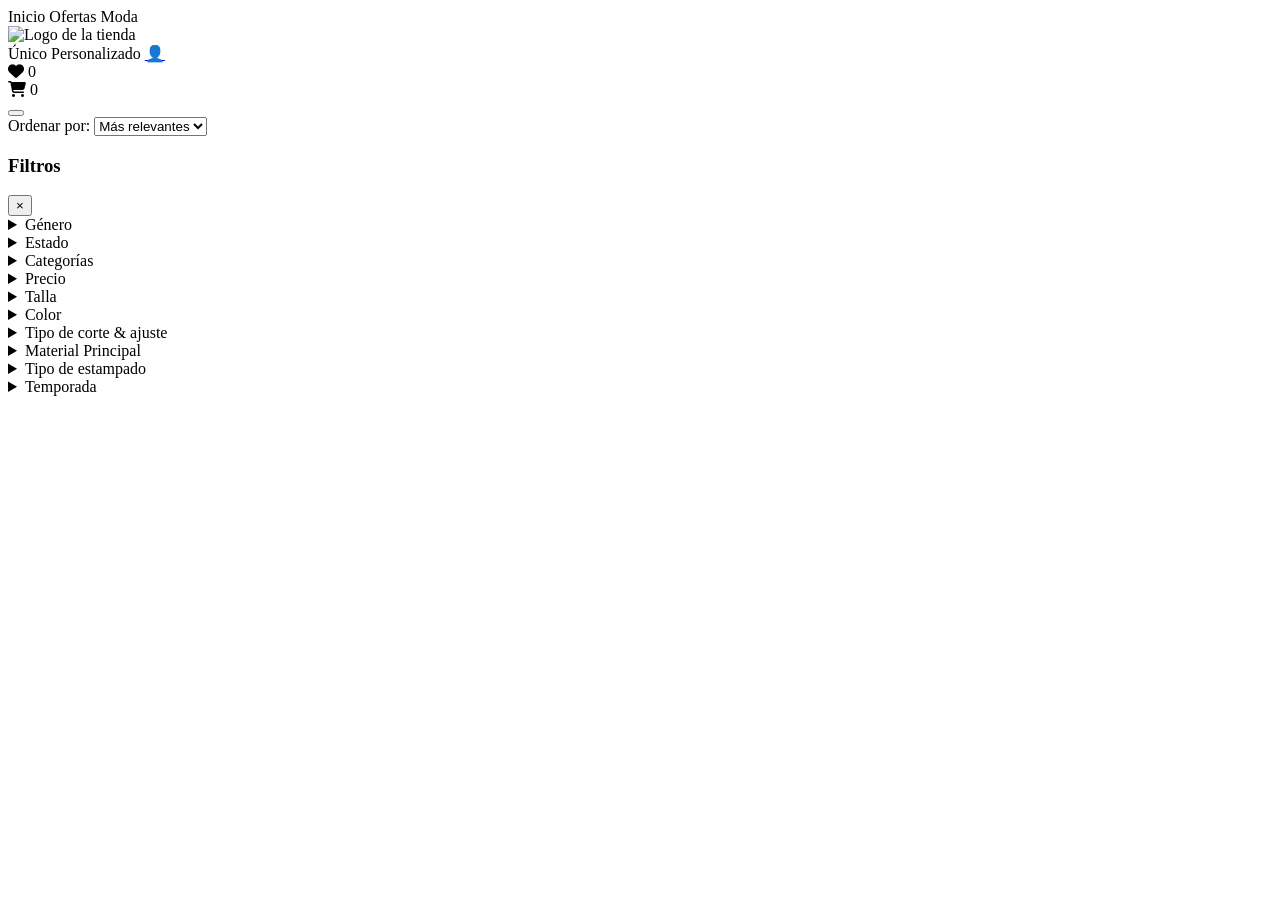
<file: shop/src/main/resources/templates/ofertas.html>
<!DOCTYPE html>
<html lang="es">

<head>
  <meta charset="UTF-8">
  <meta name="viewport" content="width=device-width, initial-scale=1.0">
  <title>Wh0</title>
  <link rel="stylesheet" href="https://cdnjs.cloudflare.com/ajax/libs/font-awesome/6.5.1/css/all.min.css">
  <link rel="stylesheet" th:href="@{/css/styles.css}">
</head>

<body>

  <header class="navbar-metallic">
    <div class="nav-container">

      <nav class="nav-section nav-left">
        <a th:href="@{/index}" class="nav-item">Inicio</a>
        <span class="divider"></span>
        <a th:href="@{/ofertas}" class="nav-item">Ofertas</a>
        <span class="divider"></span>
        <a th:href="@{/moda}" class="nav-item">Moda</a>
      </nav>

      <div class="logo-wrapper">
        <div class="logo-circle">
          <img th:src="@{/Imagenes/Logo.png}" alt="Logo de la tienda" class="logo-img">
        </div>
      </div>

      <nav class="nav-section nav-right">
        <a th:href="@{/unico}" class="nav-item">Único</a>
        <span class="divider"></span>
        <a th:href="@{/personalizado}" class="nav-item">Personalizado</a>
        <a href="#" id="user-icon" class="nav-item user-login-btn">
          <span class="user-avatar">👤</span>
        </a>
        <span class="divider"></span>

        <div class="header-actions">
          <a th:href="@{/wishlist}" class="wishlist-header-btn" title="Ver mis Favoritos">
            <i class="fa-solid fa-heart"></i>
            <span class="wishlist-badge" id="wishlist-count">0</span>
          </a>

          <div class="cart-icon-container">
            <a th:href="@{/carrito}" class="cart-header-btn" title="Ver Carrito">
              <i class="fa-solid fa-cart-shopping"></i>
              <span class="cart-badge" id="cart-count">0</span>
            </a>
          </div>
        </div>
      </nav>

    </div>
  </header>

  <section class="products-container">

    <div class="barra-superior-productos">
      <button class="btn-menu-filtros" aria-label="Abrir filtros">
        <span></span>
        <span></span>
        <span></span>
      </button>

      <div class="contador-productos"></div>

      <div class="contenedor-ordenar">
        <label for="selectOrdenar">Ordenar por:</label>
        <select id="selectOrdenar" class="select-ordenar">
          <option value="relevantes">Más relevantes</option>
          <option value="precio-bajo">Menor precio</option>
          <option value="precio-alto">Mayor precio</option>
          <option value="novedades">Novedades</option>
          <option value="mas-vendidos">Más vendidos</option>
        </select>
      </div>
    </div>

    <div class="main-content-layout">

      <aside class="sidebar-filtros" id="sidebarFiltros">
        <div class="sidebar-header">
          <h3>Filtros</h3>
          <button class="btn-cerrar-filtros" id="btnCerrarFiltros">&times;</button>
        </div>

        <div class="sidebar-contenido">
          <details class="grupo-filtro">
            <summary class="filtro-titulo">Género</summary>
            <div class="lista-opciones">
              <label><input type="checkbox"> Mujer</label>
              <label><input type="checkbox"> Hombre</label>
              <label><input type="checkbox"> Niños</label>
              <label><input type="checkbox"> Niñas</label>
              <label><input type="checkbox"> Bebés</label>
            </div>
          </details>

          <details class="grupo-filtro">
            <summary class="filtro-titulo">Estado</summary>
            <div class="lista-opciones">
              <label><input type="checkbox"> Ofertas</label>
              <label><input type="checkbox"> Novedades</label>
              <label><input type="checkbox"> Más vendidos</label>
            </div>
          </details>

          <details class="grupo-filtro">
            <summary class="filtro-titulo">Categorías</summary>
            <div class="lista-opciones">
              <label><input type="checkbox"> Remeras</label>
              <label><input type="checkbox"> Pantalones</label>
              <label><input type="checkbox"> Camperas</label>
            </div>
          </details>

          <details class="grupo-filtro">
            <summary class="filtro-titulo">Precio</summary>
            <div class="precio-cajas">
              <input type="number" placeholder="Mínimo" min="0" class="input-precio">
              <span>-</span>
              <input type="number" placeholder="Máximo" min="0" class="input-precio">
            </div>
          </details>

          <details class="grupo-filtro">
            <summary class="filtro-titulo">Talla</summary>
            <div class="grilla-tallas">
              <button type="button" class="btn-talla">XXS</button>
              <button type="button" class="btn-talla">XS</button>
              <button type="button" class="btn-talla">S</button>
              <button type="button" class="btn-talla">M</button>
              <button type="button" class="btn-talla">L</button>
              <button type="button" class="btn-talla">XL</button>
              <button type="button" class="btn-talla">XXL</button>
              <button type="button" class="btn-talla">XXXL</button>
              <button type="button" class="btn-talla">Unitalla</button>
            </div>
          </details>

          <details class="grupo-filtro">
            <summary class="filtro-titulo">Color</summary>
            <div class="grilla-colores">
              <span class="circulo-color color-negro" title="Negro"></span>
              <span class="circulo-color color-blanco" title="Blanco"></span>
              <span class="circulo-color color-rojo" title="Rojo"></span>
              <span class="circulo-color color-azul" title="Azul"></span>
              <span class="circulo-color color-verde" title="Verde"></span>
              <span class="circulo-color color-gris" title="Gris"></span>
            </div>
          </details>

          <details class="grupo-filtro">
            <summary class="filtro-titulo">Tipo de corte & ajuste</summary>
            <div class="lista-opciones">
              <label><input type="checkbox"> Regular</label>
              <label><input type="checkbox"> Suelto</label>
              <label><input type="checkbox"> Oversized</label>
              <label><input type="checkbox"> Ajustado</label>
            </div>
          </details>

          <details class="grupo-filtro">
            <summary class="filtro-titulo">Material Principal</summary>
            <div class="lista-opciones">
              <label><input type="checkbox"> Algodón</label>
              <label><input type="checkbox"> Poliéster</label>
              <label><input type="checkbox"> Jean</label>
              <label><input type="checkbox"> Gabardina</label>
              <div class="materiales-extra" id="materialesExtra" style="display: none;">
                <label><input type="checkbox"> Viscosa</label>
                <label><input type="checkbox"> Frisa</label>
                <label><input type="checkbox"> Lino</label>
                <label><input type="checkbox"> Microfibra</label>
                <label><input type="checkbox"> Lycra</label>
              </div>
              <button type="button" class="btn-ver-mas" id="btnVerMasMateriales">+ Ver más</button>
            </div>
          </details>

          <details class="grupo-filtro">
            <summary class="filtro-titulo">Tipo de estampado</summary>
            <div class="lista-opciones">
              <label><input type="checkbox"> Liso</label>
              <label><input type="checkbox"> Letras</label>
              <label><input type="checkbox"> Gráfico</label>
              <label><input type="checkbox"> Color combinado</label>
              <label><input type="checkbox"> A rayas</label>
              <label><input type="checkbox"> Geométrico</label>
            </div>
          </details>

          <details class="grupo-filtro">
            <summary class="filtro-titulo">Temporada</summary>
            <div class="lista-opciones">
              <label><input type="checkbox"> Verano</label>
              <label><input type="checkbox"> Invierno</label>
              <label><input type="checkbox"> Todo el año</label>
            </div>
          </details>
        </div>
      </aside>


      <div class="products-grid" id="products-grid">

      </div>

    </div>
    </div>
  </section>
  <script th:src="@{/js/E-commerce.js}"></script>
</body>

</html>
</file>
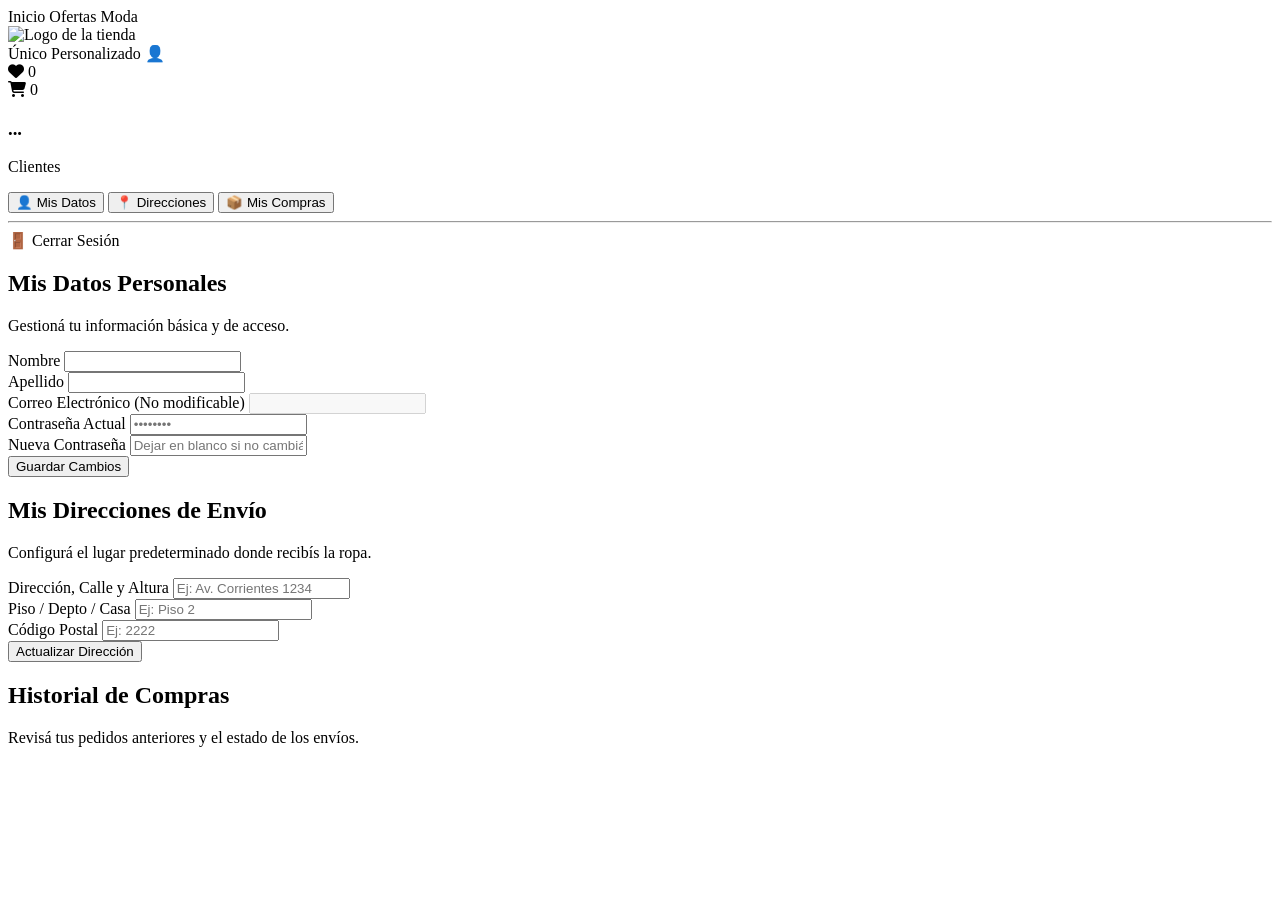
<file: shop/src/main/resources/templates/perfil.html>
<!DOCTYPE html>
<html lang="es">

<head>
    <meta charset="UTF-8">
    <meta name="viewport" content="width=device-width, initial-scale=1.0">
    <title>Mi Perfil - Panel de Usuario</title>
    <link rel="stylesheet" href="https://cdnjs.cloudflare.com/ajax/libs/font-awesome/6.4.0/css/all.min.css">
    <link rel="stylesheet" th:href="@{/css/perfil.css}">
    <link rel="stylesheet" th:href="@{/css/styles.css}">
</head>

<body>


    <header class="navbar-metallic">
        <div class="nav-container">

            <nav class="nav-section nav-left">
                <a th:href="@{/index}" class="nav-item">Inicio</a>
                <span class="divider"></span>
                <a th:href="@{/ofertas}" class="nav-item">Ofertas</a>
                <span class="divider"></span>
                <a th:href="@{/moda}" class="nav-item">Moda</a>
            </nav>

            <div class="logo-wrapper">
                <div class="logo-circle">
                    <img th:src="@{/Imagenes/Logo.png}" alt="Logo de la tienda" class="logo-img">
                </div>
            </div>

            <nav class="nav-section nav-right">
                <a th:href="@{/unico}" class="nav-item">Único</a>
                <span class="divider"></span>
                <a th:href="@{/personalizado}" class="nav-item">Personalizado</a>
                <a>
                    <span class="user-avatar">👤</span>
                </a>
                <span class="divider"></span>

                <div class="header-actions">
                    <a th:href="@{/wishlist}" class="wishlist-header-btn" title="Ver mis Favoritos">
                        <i class="fa-solid fa-heart"></i>
                        <span class="wishlist-badge" id="wishlist-count">0</span>
                    </a>

                    <div class="cart-icon-container">
                        <a th:href="@{/carrito}" class="cart-header-btn" title="Ver Carrito">
                            <i class="fa-solid fa-cart-shopping"></i>
                            <span class="cart-badge" id="cart-count">0</span>
                        </a>
                    </div>
                </div>
            </nav>

        </div>
    </header>

    <main class="perfil-container">

        <aside class="perfil-sidebar">
            <div class="usuario-avatar-seccion">
                <div class="avatar-circulo" id="sidebar-iniciales"></div>
            </div>
            <h3 id="sidebar-nombre">...</h3>
            <p class="rol-tag" id="sidebar-rol">Clientes</p>
            </div>

            <nav class="perfil-menu">
                <button type="button" class="menu-btn activo" data-tab="datos">👤 Mis Datos</button>
                <button type="button" class="menu-btn" data-tab="direcciones">📍 Direcciones</button>
                <button type="button" class="menu-btn" data-tab="historial">📦 Mis Compras</button>
                <hr class="menu-divisor">
                <a th:href="@{/index}" class="menu-link-salir">🚪 Cerrar Sesión</a>
            </nav>
        </aside>

        <section class="perfil-contenido">

            <div id="tab-datos" class="tab-seccion">
                <h2>Mis Datos Personales</h2>
                <p class="tab-subtitulo">Gestioná tu información básica y de acceso.</p>

                <form id="form-datos-personales" class="form-grid">
                    <div class="form-group">
                        <label for="nombre">Nombre</label>
                        <input type="text" id="nombre">
                    </div>
                    <div class="form-group">
                        <label for="apellido">Apellido</label>
                        <input type="text" id="apellido">
                    </div>
                    <div class="form-group full-width">
                        <label for="email">Correo Electrónico (No modificable)</label>
                        <input type="email" id="email" disabled>
                    </div>
                    <div class="form-group">
                        <label for="password-actual">Contraseña Actual</label>
                        <input type="password" id="password-actual" placeholder="••••••••">
                    </div>
                    <div class="form-group">
                        <label for="password-nueva">Nueva Contraseña</label>
                        <input type="password" id="password-nueva" placeholder="Dejar en blanco si no cambiás">
                    </div>
                    <button type="submit" class="btn-guardar">Guardar Cambios</button>
                </form>
            </div>

            <div id="tab-direcciones" class="tab-seccion oculto">
                <h2>Mis Direcciones de Envío</h2>
                <p class="tab-subtitulo">Configurá el lugar predeterminado donde recibís la ropa.</p>

                <form id="form-direccion" class="form-grid">
                    <div class="form-group full-width">
                        <label for="calle-perfil">Dirección, Calle y Altura</label>
                        <input type="text" id="calle-perfil" placeholder="Ej: Av. Corrientes 1234">
                    </div>
                    <div class="form-group">
                        <label for="especificaciones-perfil">Piso / Depto / Casa</label>
                        <input type="text" id="especificaciones-perfil" placeholder="Ej: Piso 2">
                    </div>
                    <div class="form-group">
                        <label for="codPostal-perfil">Código Postal</label>
                        <input type="text" id="codPostal-perfil" placeholder="Ej: 2222">
                    </div>
                    <button type="submit" class="btn-guardar">Actualizar Dirección</button>
                </form>
            </div>

            <div id="tab-historial" class="tab-seccion oculto">
                <h2>Historial de Compras</h2>
                <p class="tab-subtitulo">Revisá tus pedidos anteriores y el estado de los envíos.</p>

                <div class="compras-lista" id="contenedor-compras">
                </div>
            </div>

        </section>

    </main>

    <script th:src="@{/js/E-commerce.js}"></script>
    <script th:src="@{/js/perfil.js}"></script>
</body>

</html>
</file>
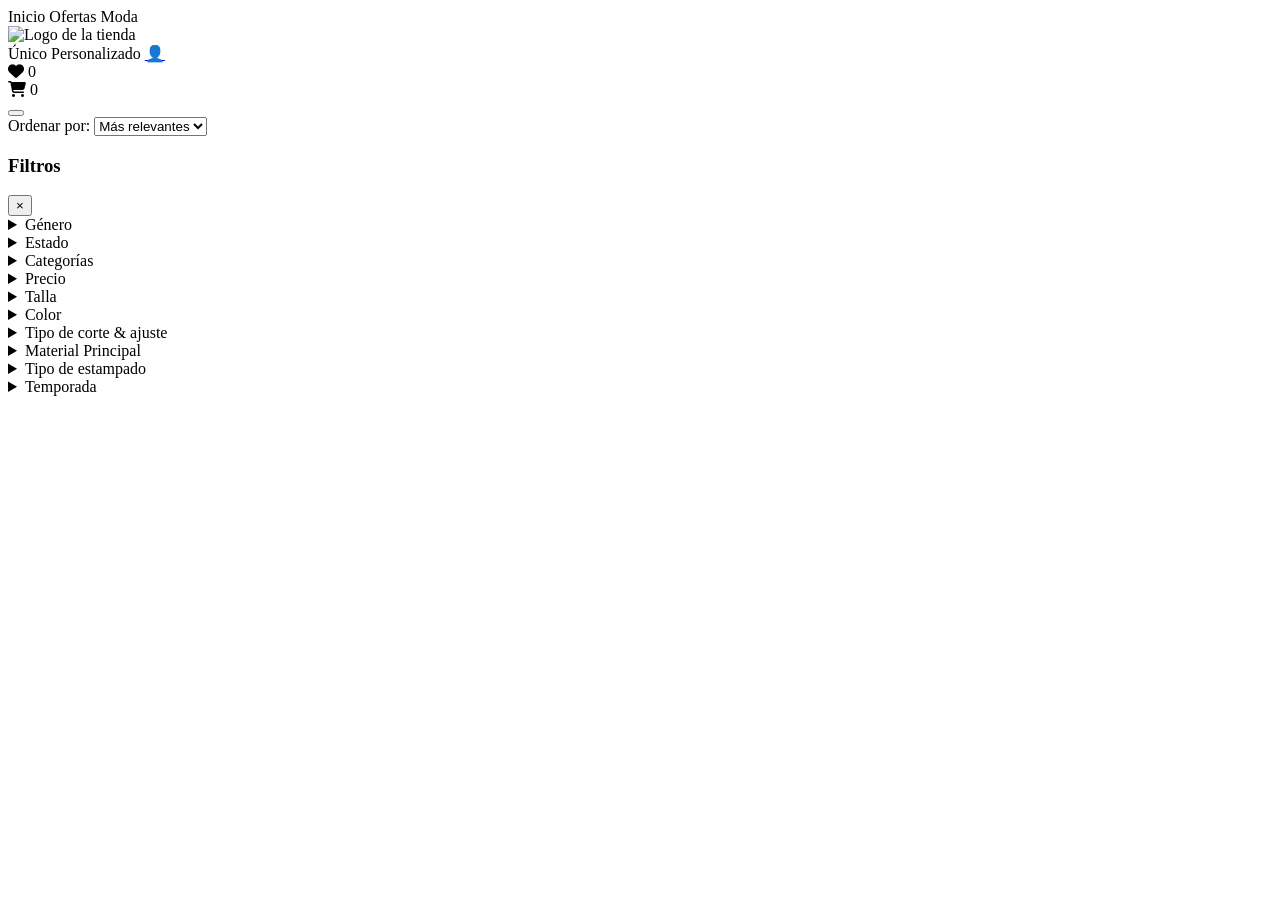
<file: shop/src/main/resources/templates/unico.html>
<!DOCTYPE html>
<html lang="es">

<head>
  <meta charset="UTF-8">
  <meta name="viewport" content="width=device-width, initial-scale=1.0">
  <title>Header Metallic</title>
  <link rel="stylesheet" href="https://cdnjs.cloudflare.com/ajax/libs/font-awesome/6.5.1/css/all.min.css">
  <link rel="stylesheet" th:href="@{/css/styles.css}">
</head>

<body>

  <header class="navbar-metallic">
    <div class="nav-container">

      <nav class="nav-section nav-left">
        <a th:href="@{/index}" class="nav-item">Inicio</a>
        <span class="divider"></span>
        <a th:href="@{/ofertas}" class="nav-item">Ofertas</a>
        <span class="divider"></span>
        <a th:href="@{/moda}" class="nav-item">Moda</a>
      </nav>

      <div class="logo-wrapper">
        <div class="logo-circle">
          <img th:src="@{/Imagenes/Logo.png}" alt="Logo de la tienda" class="logo-img">
        </div>
      </div>

      <nav class="nav-section nav-right">
        <a th:href="@{/unico}" class="nav-item">Único</a>
        <span class="divider"></span>
        <a th:href="@{/personalizado}" class="nav-item">Personalizado</a>
        <a href="#" id="user-icon" class="nav-item user-login-btn">
          <span class="user-avatar">👤</span>
        </a>
        <span class="divider"></span>

        <div class="header-actions">
          <a th:href="@{/wishlist}" class="wishlist-header-btn" title="Ver mis Favoritos">
            <i class="fa-solid fa-heart"></i>
            <span class="wishlist-badge" id="wishlist-count">0</span>
          </a>

          <div class="cart-icon-container">
            <a th:href="@{/carrito}" class="cart-header-btn" title="Ver Carrito">
              <i class="fa-solid fa-cart-shopping"></i>
              <span class="cart-badge" id="cart-count">0</span>
            </a>
          </div>
        </div>
      </nav>

    </div>
  </header>

  <section class="products-container">

    <div class="barra-superior-productos">
      <button class="btn-menu-filtros" aria-label="Abrir filtros">
        <span></span>
        <span></span>
        <span></span>
      </button>

      <div class="contador-productos"></div>

      <div class="contenedor-ordenar">
        <label for="selectOrdenar">Ordenar por:</label>
        <select id="selectOrdenar" class="select-ordenar">
          <option value="relevantes">Más relevantes</option>
          <option value="precio-bajo">Menor precio</option>
          <option value="precio-alto">Mayor precio</option>
          <option value="novedades">Novedades</option>
          <option value="mas-vendidos">Más vendidos</option>
        </select>
      </div>
    </div>

    <div class="main-content-layout">

      <aside class="sidebar-filtros" id="sidebarFiltros">
        <div class="sidebar-header">
          <h3>Filtros</h3>
          <button class="btn-cerrar-filtros" id="btnCerrarFiltros">&times;</button>
        </div>

        <div class="sidebar-contenido">
          <details class="grupo-filtro">
            <summary class="filtro-titulo">Género</summary>
            <div class="lista-opciones">
              <label><input type="checkbox"> Mujer</label>
              <label><input type="checkbox"> Hombre</label>
              <label><input type="checkbox"> Niños</label>
              <label><input type="checkbox"> Niñas</label>
              <label><input type="checkbox"> Bebés</label>
            </div>
          </details>

          <details class="grupo-filtro">
            <summary class="filtro-titulo">Estado</summary>
            <div class="lista-opciones">
              <label><input type="checkbox"> Ofertas</label>
              <label><input type="checkbox"> Novedades</label>
              <label><input type="checkbox"> Más vendidos</label>
            </div>
          </details>

          <details class="grupo-filtro">
            <summary class="filtro-titulo">Categorías</summary>
            <div class="lista-opciones">
              <label><input type="checkbox"> Remeras</label>
              <label><input type="checkbox"> Pantalones</label>
              <label><input type="checkbox"> Camperas</label>
            </div>
          </details>

          <details class="grupo-filtro">
            <summary class="filtro-titulo">Precio</summary>
            <div class="precio-cajas">
              <input type="number" placeholder="Mínimo" min="0" class="input-precio">
              <span>-</span>
              <input type="number" placeholder="Máximo" min="0" class="input-precio">
            </div>
          </details>

          <details class="grupo-filtro">
            <summary class="filtro-titulo">Talla</summary>
            <div class="grilla-tallas">
              <button type="button" class="btn-talla">XXS</button>
              <button type="button" class="btn-talla">XS</button>
              <button type="button" class="btn-talla">S</button>
              <button type="button" class="btn-talla">M</button>
              <button type="button" class="btn-talla">L</button>
              <button type="button" class="btn-talla">XL</button>
              <button type="button" class="btn-talla">XXL</button>
              <button type="button" class="btn-talla">XXXL</button>
              <button type="button" class="btn-talla">Unitalla</button>
            </div>
          </details>

          <details class="grupo-filtro">
            <summary class="filtro-titulo">Color</summary>
            <div class="grilla-colores">
              <span class="circulo-color color-negro" title="Negro"></span>
              <span class="circulo-color color-blanco" title="Blanco"></span>
              <span class="circulo-color color-rojo" title="Rojo"></span>
              <span class="circulo-color color-azul" title="Azul"></span>
              <span class="circulo-color color-verde" title="Verde"></span>
              <span class="circulo-color color-gris" title="Gris"></span>
            </div>
          </details>

          <details class="grupo-filtro">
            <summary class="filtro-titulo">Tipo de corte & ajuste</summary>
            <div class="lista-opciones">
              <label><input type="checkbox"> Regular</label>
              <label><input type="checkbox"> Suelto</label>
              <label><input type="checkbox"> Oversized</label>
              <label><input type="checkbox"> Ajustado</label>
            </div>
          </details>

          <details class="grupo-filtro">
            <summary class="filtro-titulo">Material Principal</summary>
            <div class="lista-opciones">
              <label><input type="checkbox"> Algodón</label>
              <label><input type="checkbox"> Poliéster</label>
              <label><input type="checkbox"> Jean</label>
              <label><input type="checkbox"> Gabardina</label>
              <div class="materiales-extra" id="materialesExtra" style="display: none;">
                <label><input type="checkbox"> Viscosa</label>
                <label><input type="checkbox"> Frisa</label>
                <label><input type="checkbox"> Lino</label>
                <label><input type="checkbox"> Microfibra</label>
                <label><input type="checkbox"> Lycra</label>
              </div>
              <button type="button" class="btn-ver-mas" id="btnVerMasMateriales">+ Ver más</button>
            </div>
          </details>

          <details class="grupo-filtro">
            <summary class="filtro-titulo">Tipo de estampado</summary>
            <div class="lista-opciones">
              <label><input type="checkbox"> Liso</label>
              <label><input type="checkbox"> Letras</label>
              <label><input type="checkbox"> Gráfico</label>
              <label><input type="checkbox"> Color combinado</label>
              <label><input type="checkbox"> A rayas</label>
              <label><input type="checkbox"> Geométrico</label>
            </div>
          </details>

          <details class="grupo-filtro">
            <summary class="filtro-titulo">Temporada</summary>
            <div class="lista-opciones">
              <label><input type="checkbox"> Verano</label>
              <label><input type="checkbox"> Invierno</label>
              <label><input type="checkbox"> Todo el año</label>
            </div>
          </details>
        </div>
      </aside>


      <div class="products-grid" id="products-grid">

      </div>

    </div>
    </div>
  </section>

  <script th:src="@{/js/E-commerce.js}"></script>
  <script th:src="@{/js/wishlist.js}"></script>
</body>

</html>
</file>
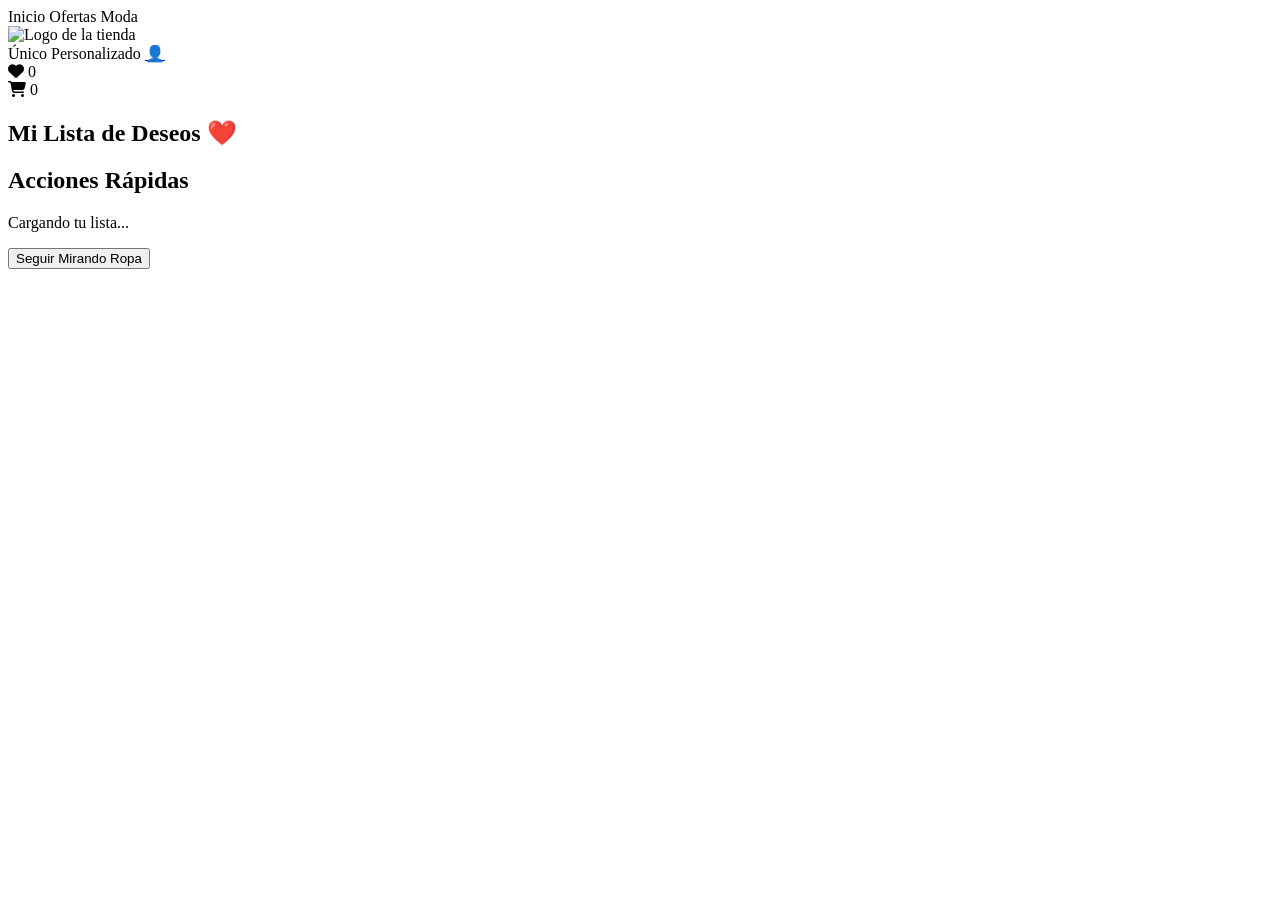
<file: shop/src/main/resources/templates/wishlist.html>
<!DOCTYPE html>
<html lang="es">

<head>
  <meta charset="UTF-8">
  <meta name="viewport" content="width=device-width, initial-scale=1.0">
  <title>Header Metallic</title>
  <link rel="stylesheet" href="https://cdnjs.cloudflare.com/ajax/libs/font-awesome/6.5.1/css/all.min.css">
  <link rel="stylesheet" th:href="@{/css/styles.css}">
  <link rel="stylesheet" th:href="@{/css/wishlist.css}">
</head>

<body>

  <header class="navbar-metallic">
    <div class="nav-container">

      <nav class="nav-section nav-left">
        <a th:href="@{/index}" class="nav-item">Inicio</a>
        <span class="divider"></span>
        <a th:href="@{/ofertas}" class="nav-item">Ofertas</a>
        <span class="divider"></span>
        <a th:href="@{/moda}" class="nav-item">Moda</a>
      </nav>

      <div class="logo-wrapper">
        <div class="logo-circle">
          <img th:src="@{/Imagenes/Logo.png}" alt="Logo de la tienda" class="logo-img">
        </div>
      </div>

      <nav class="nav-section nav-right">
        <a th:href="@{/unico}" class="nav-item">Único</a>
        <span class="divider"></span>
        <a th:href="@{/personalizado}" class="nav-item">Personalizado</a>
        <a href="#" id="user-icon" class="nav-item user-login-btn">
          <span class="user-avatar">👤</span>
        </a>
        <span class="divider"></span>

        <div class="header-actions">
          <a th:href="@{/wishlist}" class="wishlist-header-btn" title="Ver mis Favoritos">
            <i class="fa-solid fa-heart"></i>
            <span class="wishlist-badge" id="wishlist-count">0</span>
          </a>

          <div class="cart-icon-container">
            <a th:href="@{/carrito}" class="cart-header-btn" title="Ver Carrito">
              <i class="fa-solid fa-cart-shopping"></i>
              <span class="cart-badge" id="cart-count">0</span>
            </a>
          </div>
        </div>
      </nav>

    </div>
  </header>

  <main class="wishlist-main-layout">

    <section class="wishlist-left-content">
      <h1 class="wishlist-page-title">Mi Lista de Deseos ❤️</h1>

      <div class="wishlist-grid-products" id="wishlist-grid">
      </div>
    </section>

    <aside class="wishlist-right-sidebar">
      <div class="summary-card">
        <h2>Acciones Rápidas</h2>
        <p class="wishlist-summary-text" id="wishlist-summary">
          Cargando tu lista...
        </p>
        <button type="button" class="btn-checkout" onclick="window.location.href='index.html'">
          Seguir Mirando Ropa
        </button>
      </div>
    </aside>

  </main>

  <script th:src="@{/js/E-commerce.js}"></script>
  <script th:src="@{/js/wishlist.js}"></script>
</body>

</html>
</file>
